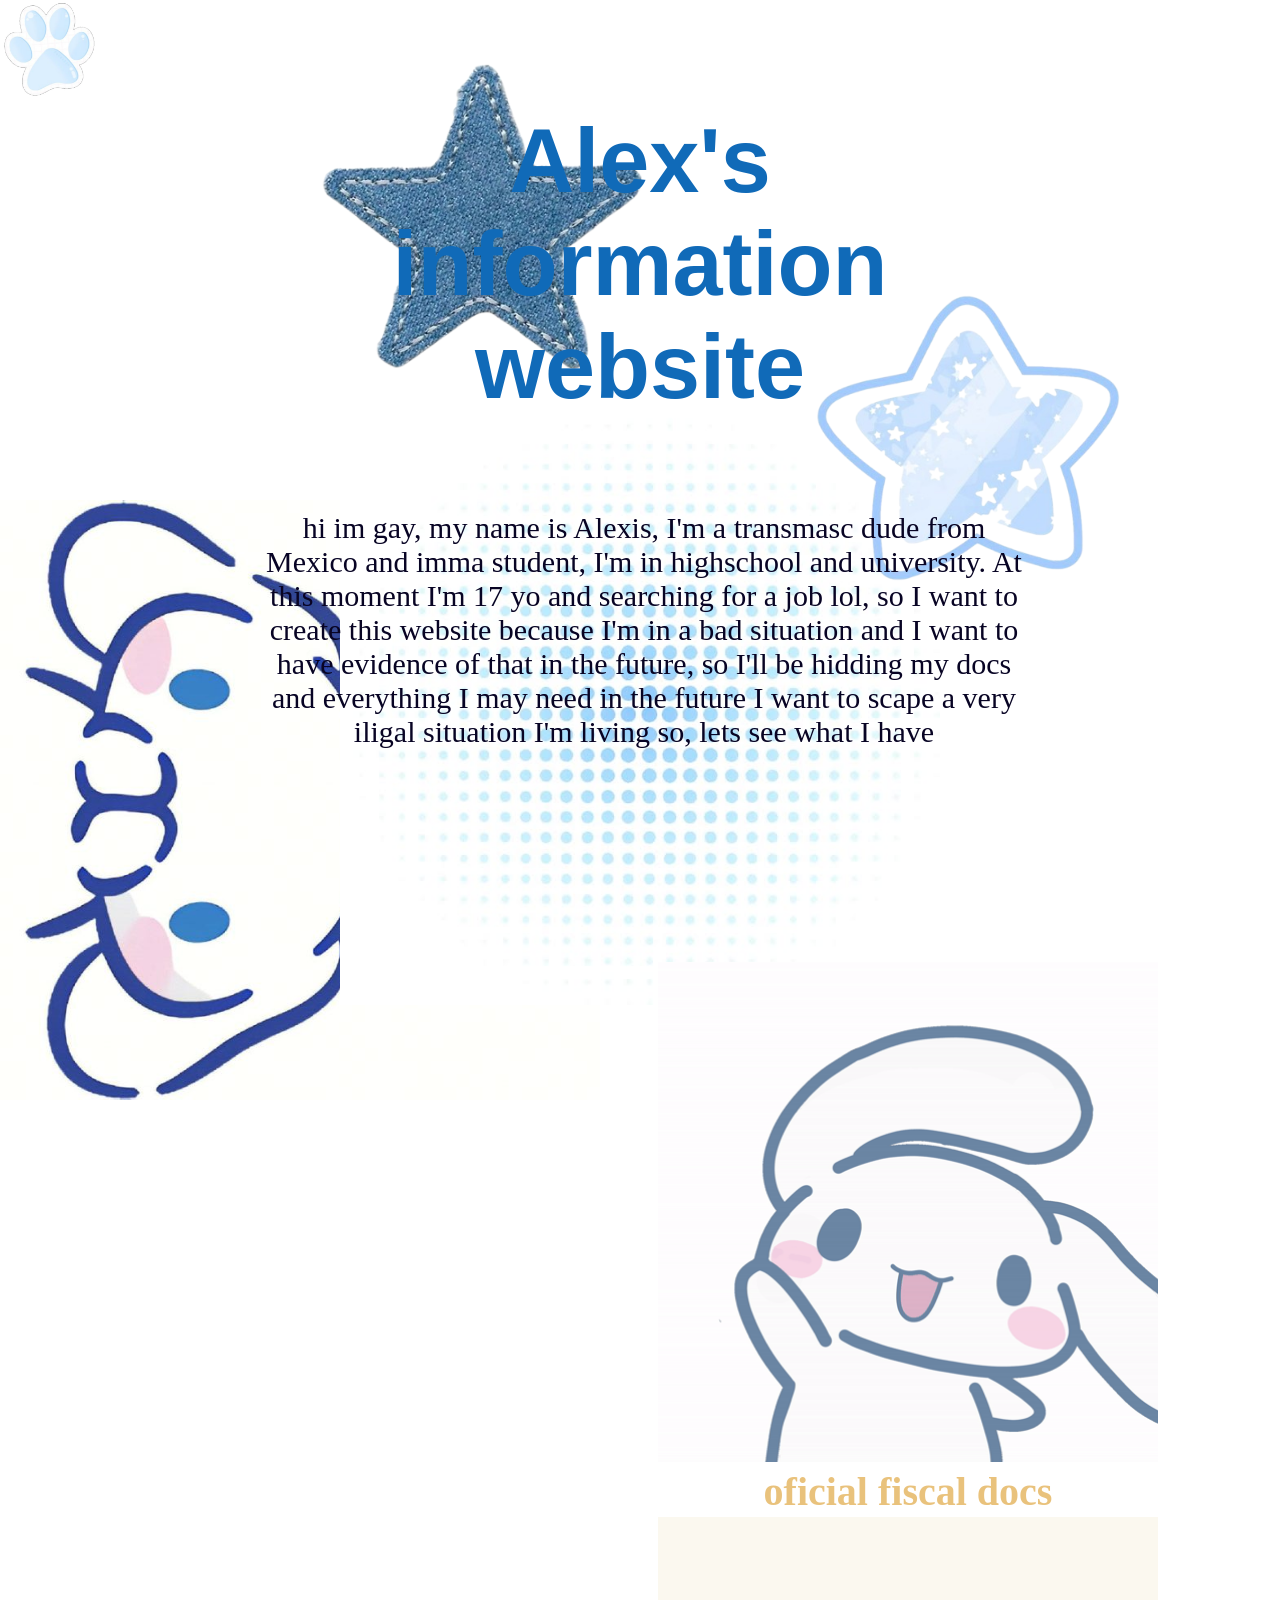
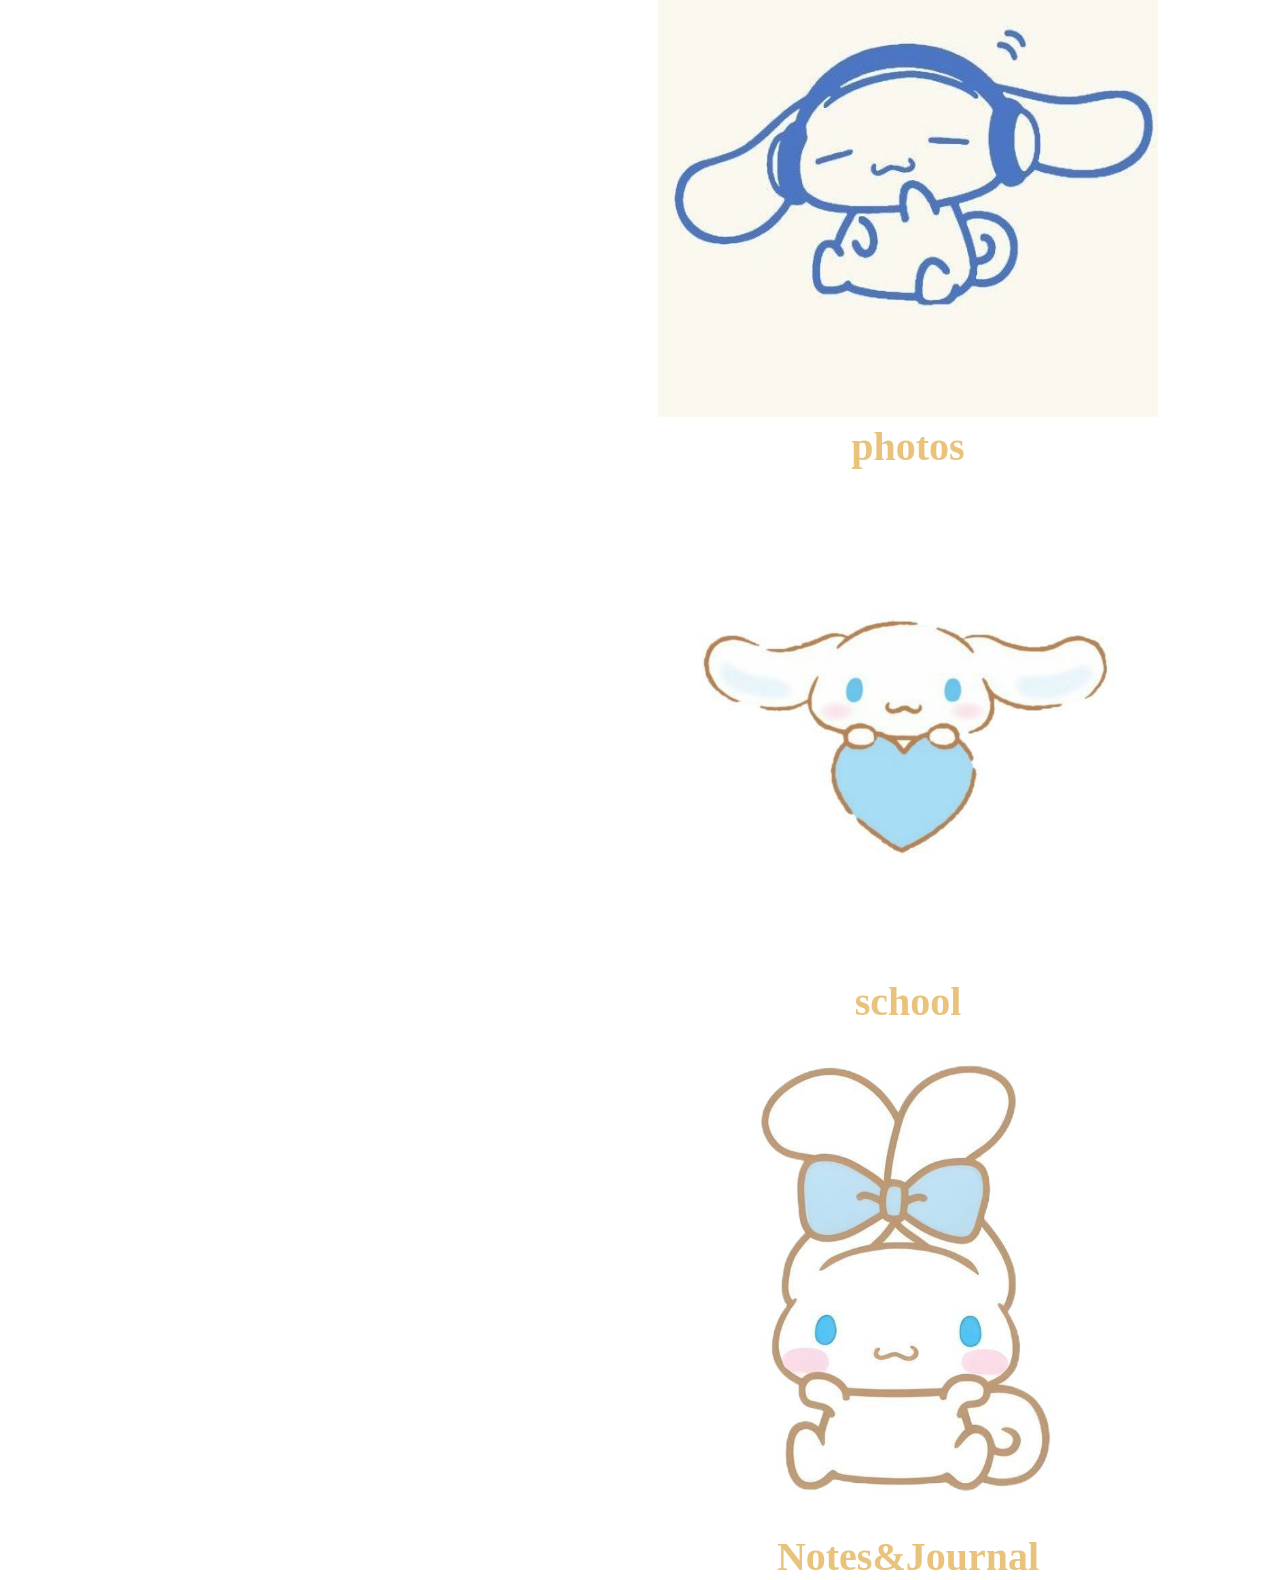
<file: index.html>
<!DOCTYPE html>
<html>
  <head>
   <link rel="icon" href="b.png">
    <title>BOING</title>
     
  </head>
<link rel="stylesheet" href="style.css">

<div class="custom-cursor"><img src="c.png"></div>

 
   <h3> Alex's information website </h3>


   
       <p> hi im gay, my name is Alexis, I'm a transmasc dude from Mexico and imma student, I'm in highschool and university.
        At this moment I'm 17 yo and searching for a job lol, so I want to create this website because
      I'm in a bad situation and I want to have evidence of that in the future, so I'll be hidding my docs and everything I may need in the future
    I want to scape a very iligal situation I'm living so, lets see what I have </p>
          

          <img src="dec3.png" class="star">
          <img src="dec9.png" class="star2">
          <img src="dec8.jpg" class="bg">
          <img src="dec10.jpg" class="side">


          <div id="action-buttons">

          <a href="oficialdocsPW.html"><img src="dec15.gif" class="hi"></a>
          <h1 class="buttton1txt">oficial fiscal docs</h1>
          <a href="photosPW.html"><img src="dec17.jpg" class="button2"></a>
          <h1 class="button2txt">photos</h1>
          <a href="schoolPW.html"><img src="dec14.jpg" class="button3"></a>
          <h1 class="button3txt">school</h1>
          <a href="NotesPW.html"><img src="dec16.jpg" class="button4"></a>
          <h1 class="button4txt">Notes&Journal</h1>

          </div>




          <script src="cursor.js"></script>
        </body>
</html>
</file>
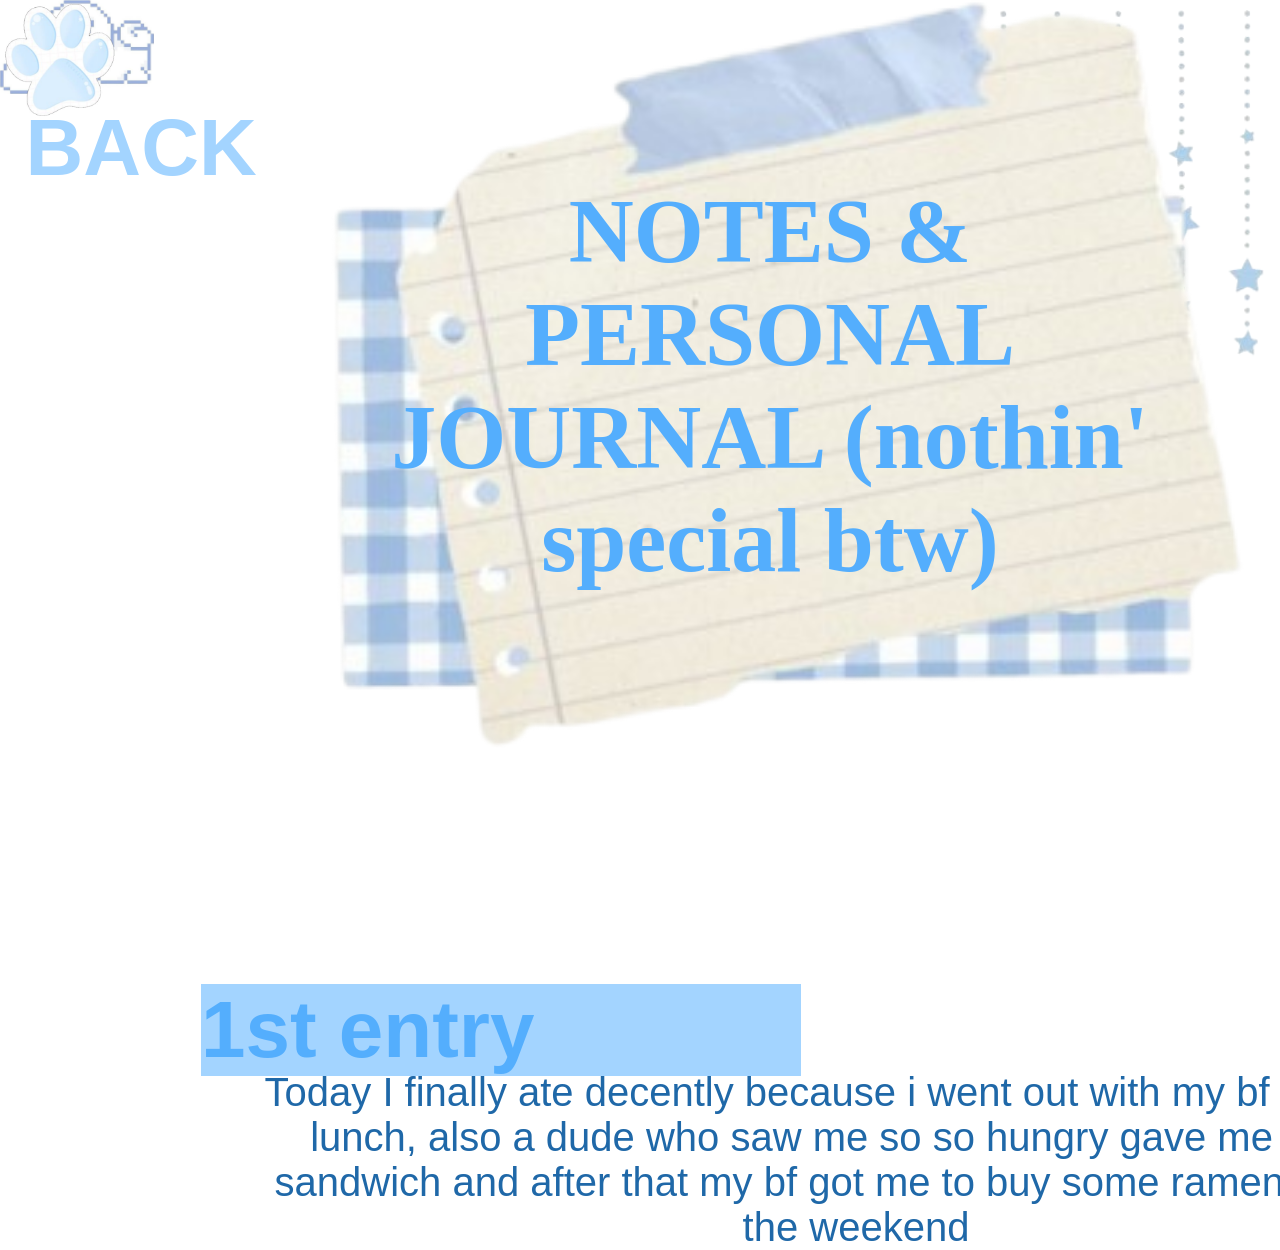
<file: Notes.html>
<!DOCTYPE html>
<html lang="en">
<head>

<link rel="icon" href="b.png">

    <meta charset="UTF-8">
    <meta name="viewport" content="width=device-width, initial-scale=1.0">
    <title>NOTES</title>
</head>
<body>
    <link rel="stylesheet" href="Notes.css">
    
    

    <div class="custom-cursor"><img src="c.png"></div>
    <link rel="stylesheet" href="Notes.css">
    <div class="BB2"><a href="index.html"><img src="cinnamoroll png.jpg" class="back-button"><h2>BACK</h2></a></div>
    
    <h3>NOTES & PERSONAL JOURNAL
        (nothin' special btw)
    </h3>
    <img src="posit.png" class="title">
    <img src="starz.png" class="stars">



    <div class="one">
    <h1 class="one1">1st entry</h1>
    <p class="one12">Today I finally ate decently because i went out with my bf and I had lunch, also a dude who saw me so so hungry gave me a smol sandwich and after that my bf got me to buy some ramen to ate in the weekend</p>
    </div>


    <script src="cursor.js"></script>
</body>
</html>
</file>
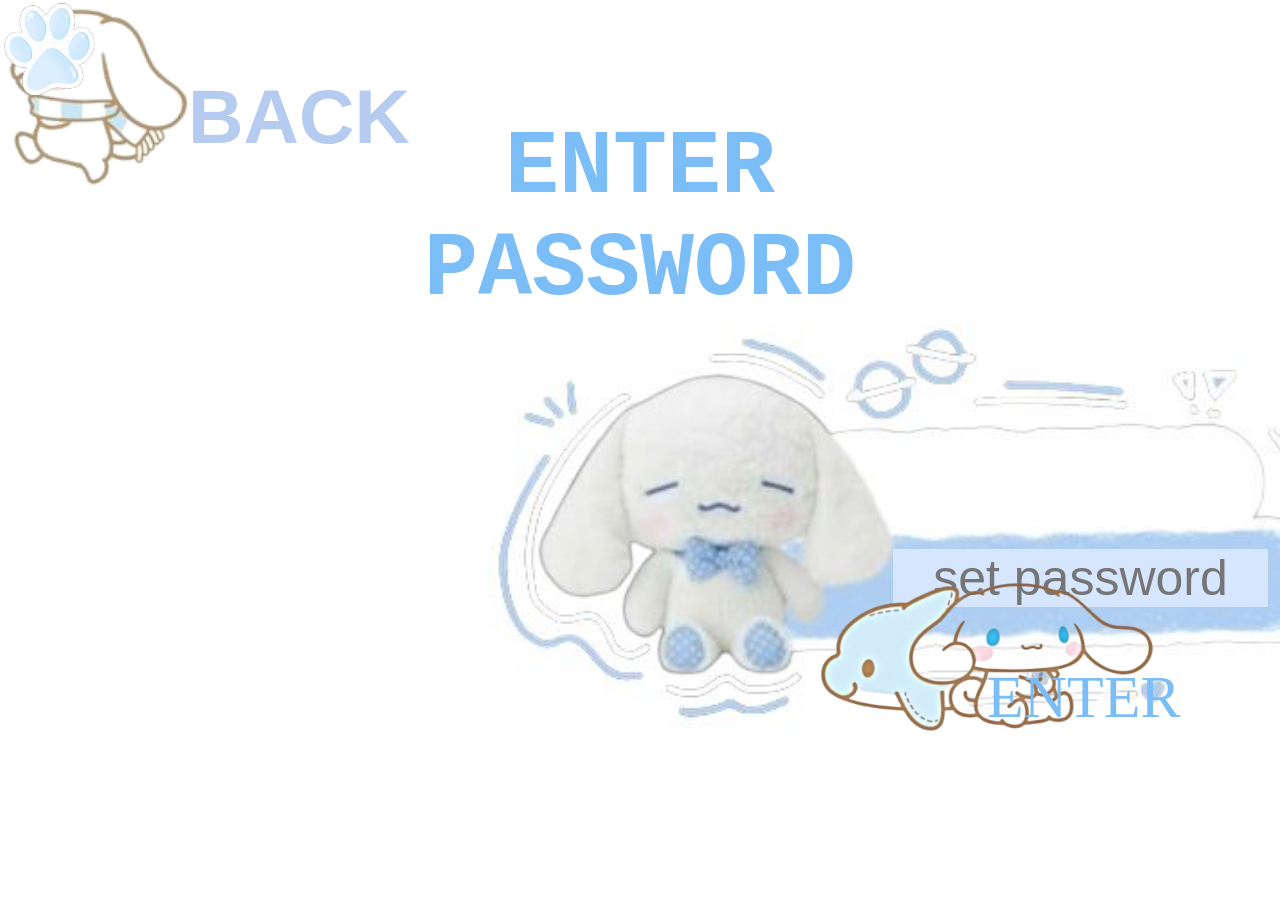
<file: NotesPW.html>
<!DOCTYPE html>
<html lang="en">
<head>
    <link rel="icon" href="b.png">
    <meta charset="UTF-8">
    <meta name="viewport" content="width=device-width, initial-scale=1.0">
    <title>NOTES</title>
</head>
<body>

<link rel="stylesheet" href="PW.css">


    <div class="custom-cursor"><img src="c.png"></div>
    <div class="BB"><a href="index.html"><img src="backPW.png" class="back-button"><h2>BACK</h2></a></div>

 <h3>ENTER PASSWORD</h3>
<div class="holder">

     <div id="password-box">

     <img src="dec7.jpg" class="enter">
     

     <div class = "input-text"><input type="password" id="pword" placeholder="set password" class="BOX"></div>
     <p id="text"></p>
    </div>
</div>
   

<div class="ENTER"  onclick="verify()"> 
     <img src="press.png" class="press">
     <p >ENTER</p>
</div>

    </div>
     
    <script src="cursor.js"></script>
    <script src="Notes.js"></script>
</body>
</html>
</file>
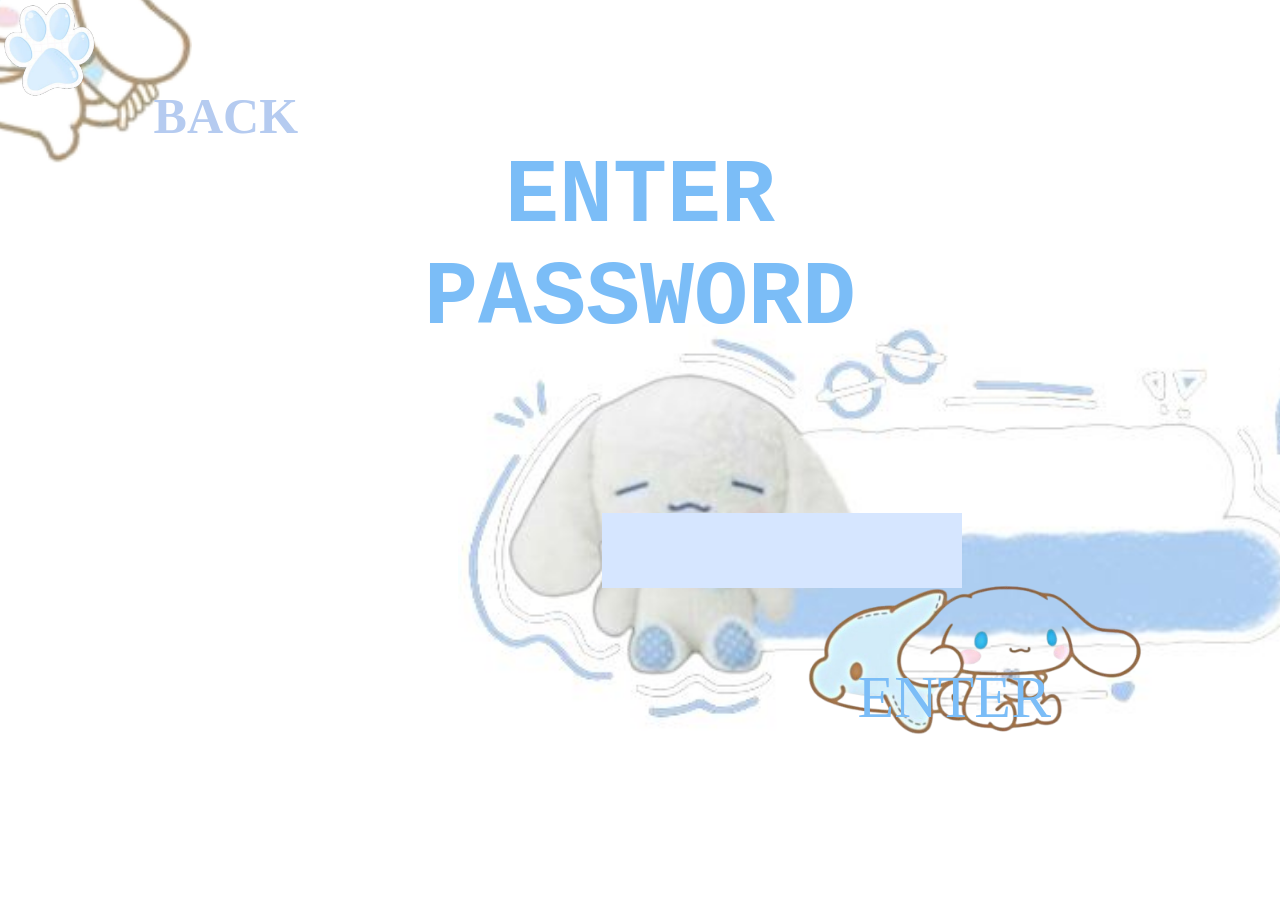
<file: OFICIAL DOCS PW.html>
<!DOCTYPE html>
<html lang="en">
<head>
    <link rel="icon" href="b.png">
    <meta charset="UTF-8">
    <meta name="viewport" content="width=device-width, initial-scale=1.0">
    <title>OFICIAL DOCS</title>
</head>
<body>

<link rel="stylesheet" href="ODPW.css">   
    <div class="custom-cursor"><img src="c.png"></div>
    <div class="BB"><a href="index.html"><img src="backPW.png" class="back-button"><h2>BACK</h2></a></div>



    <h3>ENTER PASSWORD</h3>


<div id="password-box">
     <img src="dec7.jpg" class="enter">

     
     <input type="text" class="BOX">
</div>


<div class="ENTER">
     <img src="press.png" class="press">
     <p>ENTER</p>
</div>

    </div>
     


    <script src="cursor.js"></script>
</body>
</html>
</file>
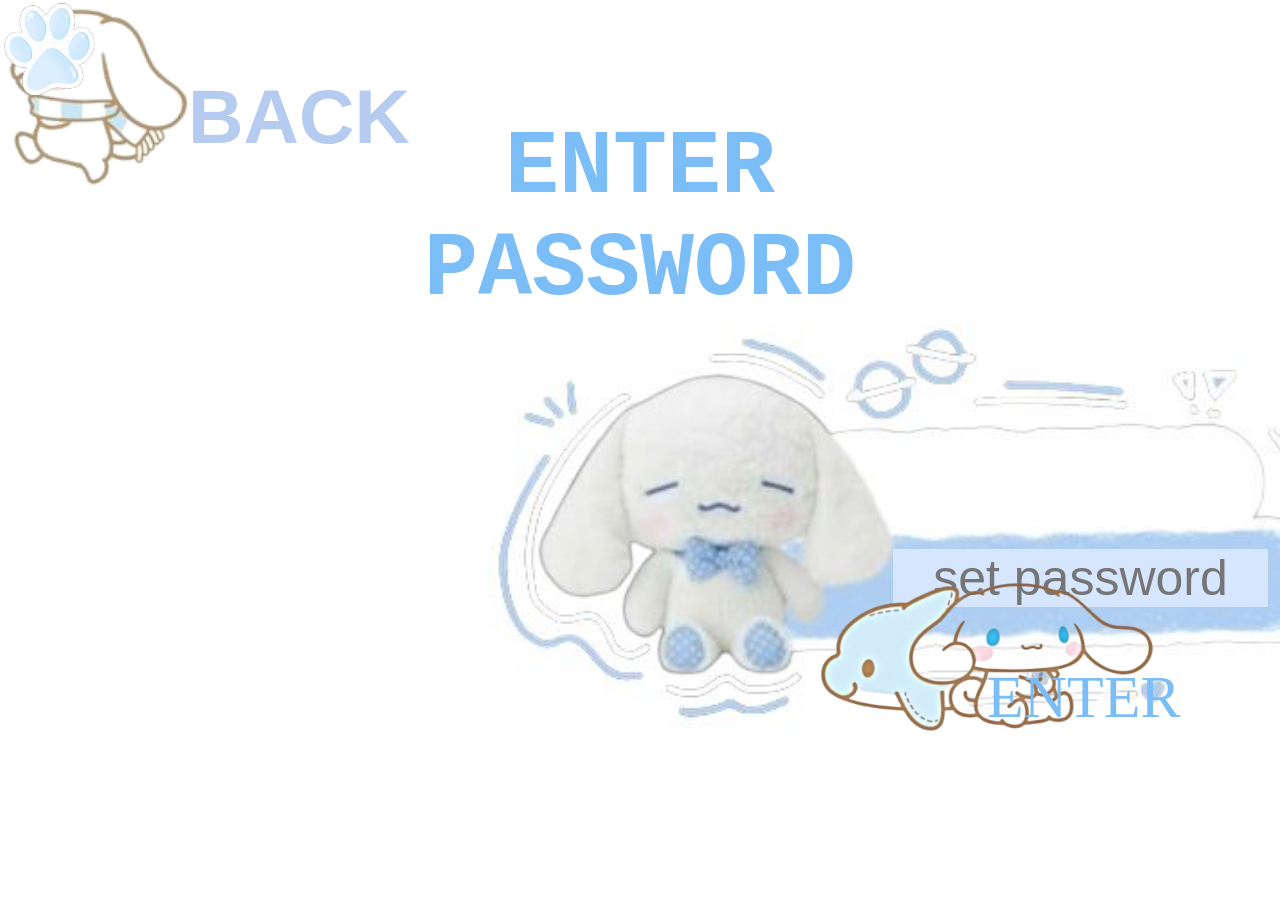
<file: oficialdocsPW.html>
<!DOCTYPE html>
<html lang="en">
<head>
    <link rel="icon" href="b.png">
    <meta charset="UTF-8">
    <meta name="viewport" content="width=device-width, initial-scale=1.0">
    <title>OFICIAL DOCS</title>
</head>
<body>

<link rel="stylesheet" href="PW.css">


    <div class="custom-cursor"><img src="c.png"></div>
    <div class="BB"><a href="index.html"><img src="backPW.png" class="back-button"><h2>BACK</h2></a></div>

 <h3>ENTER PASSWORD</h3>
<div class="holder">

     <div id="password-box">

     <img src="dec7.jpg" class="enter">
     

     <div class = "input-text"><input type="password" id="pword" placeholder="set password" class="BOX"></div>
     <p id="text"></p>
    </div>
</div>
   

<div class="ENTER"  onclick="verify()"> 
     <img src="press.png" class="press">
     <p >ENTER</p>
</div>

    </div>
     
    <script src="cursor.js"></script>
    <script src="oficialdocsPW.js"></script>
</body>
</html>
</file>
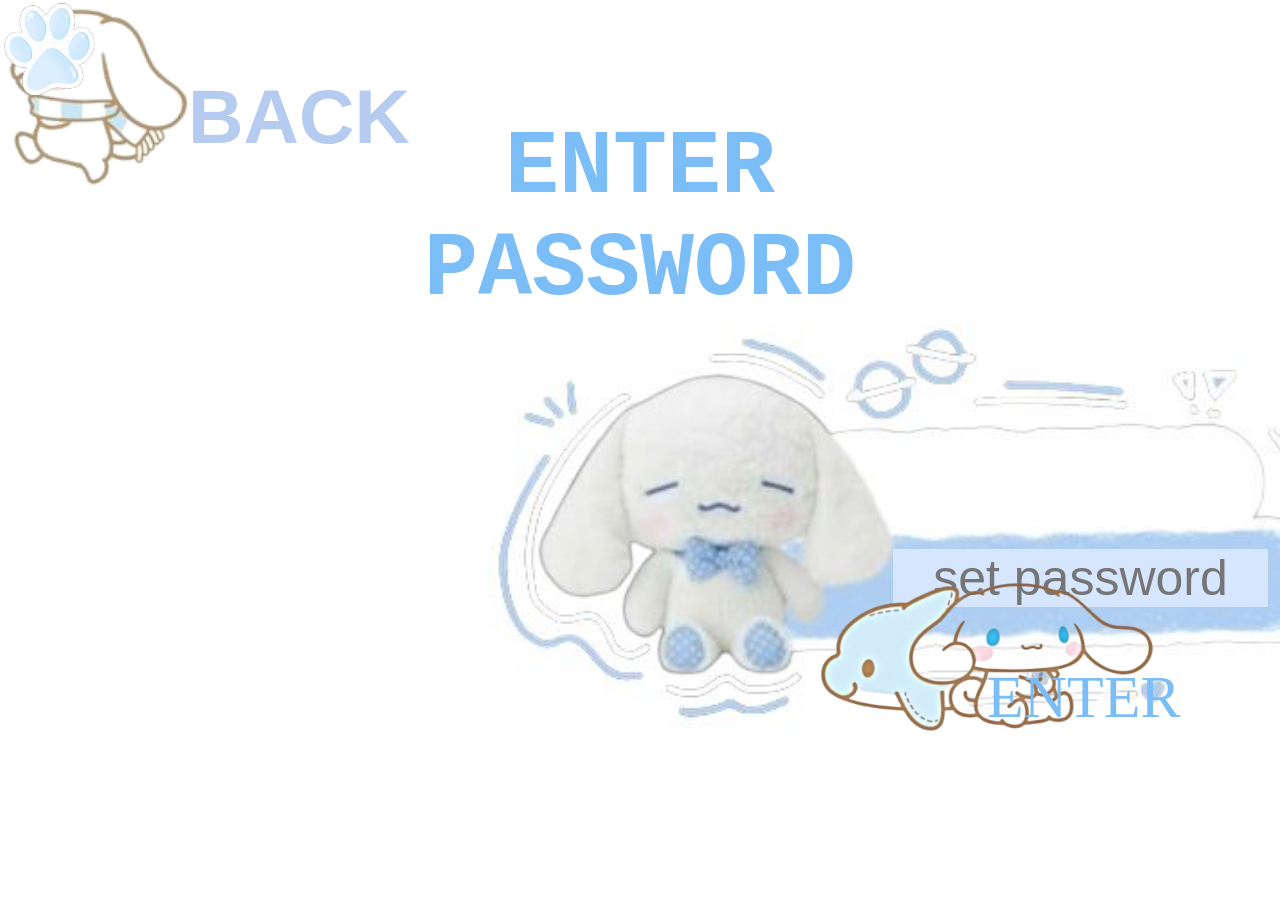
<file: photosPW.html>
<!DOCTYPE html>
<html lang="en">
<head>
    <link rel="icon" href="b.png">
    <meta charset="UTF-8">
    <meta name="viewport" content="width=device-width, initial-scale=1.0">
    <title>PHOTOS</title>
</head>
<body>

<link rel="stylesheet" href="PW.css">


    <div class="custom-cursor"><img src="c.png"></div>
    <div class="BB"><a href="index.html"><img src="backPW.png" class="back-button"><h2>BACK</h2></a></div>

 <h3>ENTER PASSWORD</h3>
<div class="holder">

     <div id="password-box">

     <img src="dec7.jpg" class="enter">
     

     <div class = "input-text"><input type="password" id="pword" placeholder="set password" class="BOX"></div>
     <p id="text"></p>
    </div>
</div>
   

<div class="ENTER"  onclick="verify()"> 
     <img src="press.png" class="press">
     <p >ENTER</p>
</div>

    </div>
     
    <script src="cursor.js"></script>
    <script src="photosPW.js"></script>
</body>
</html>
</file>
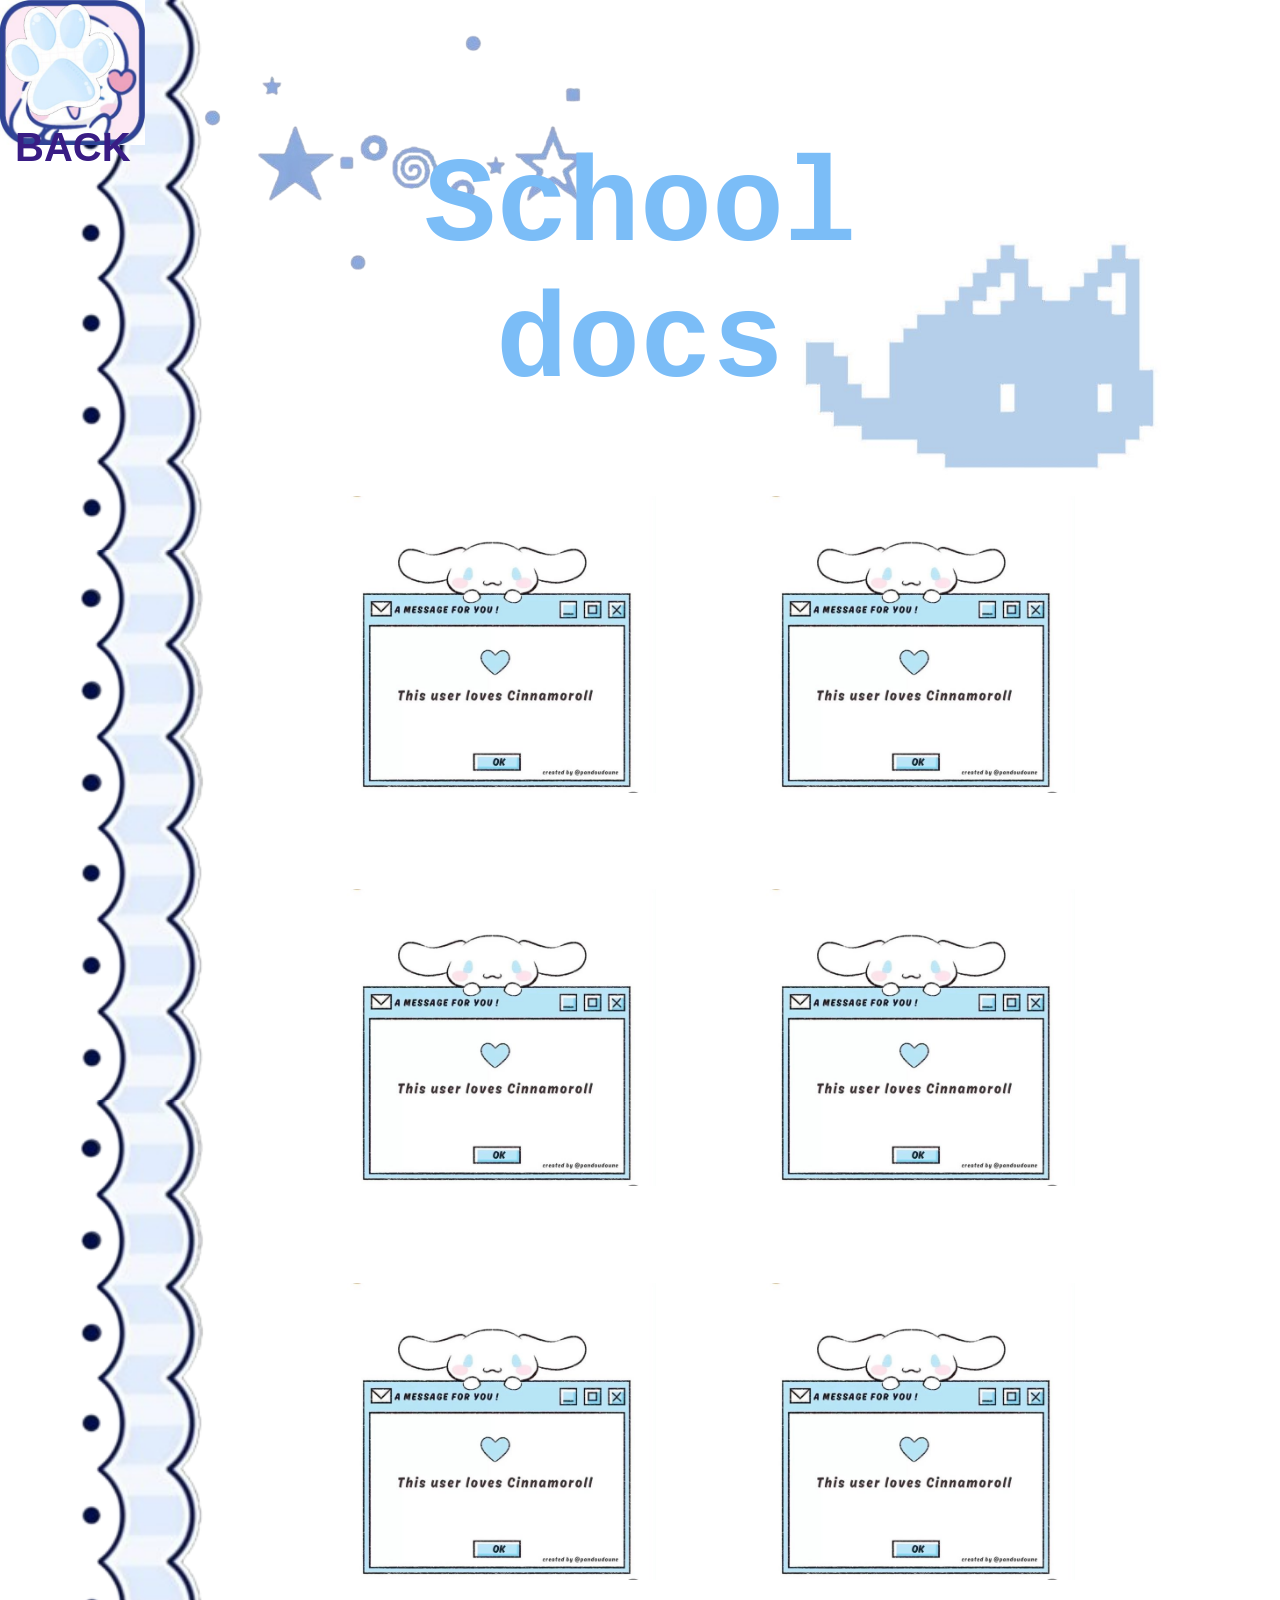
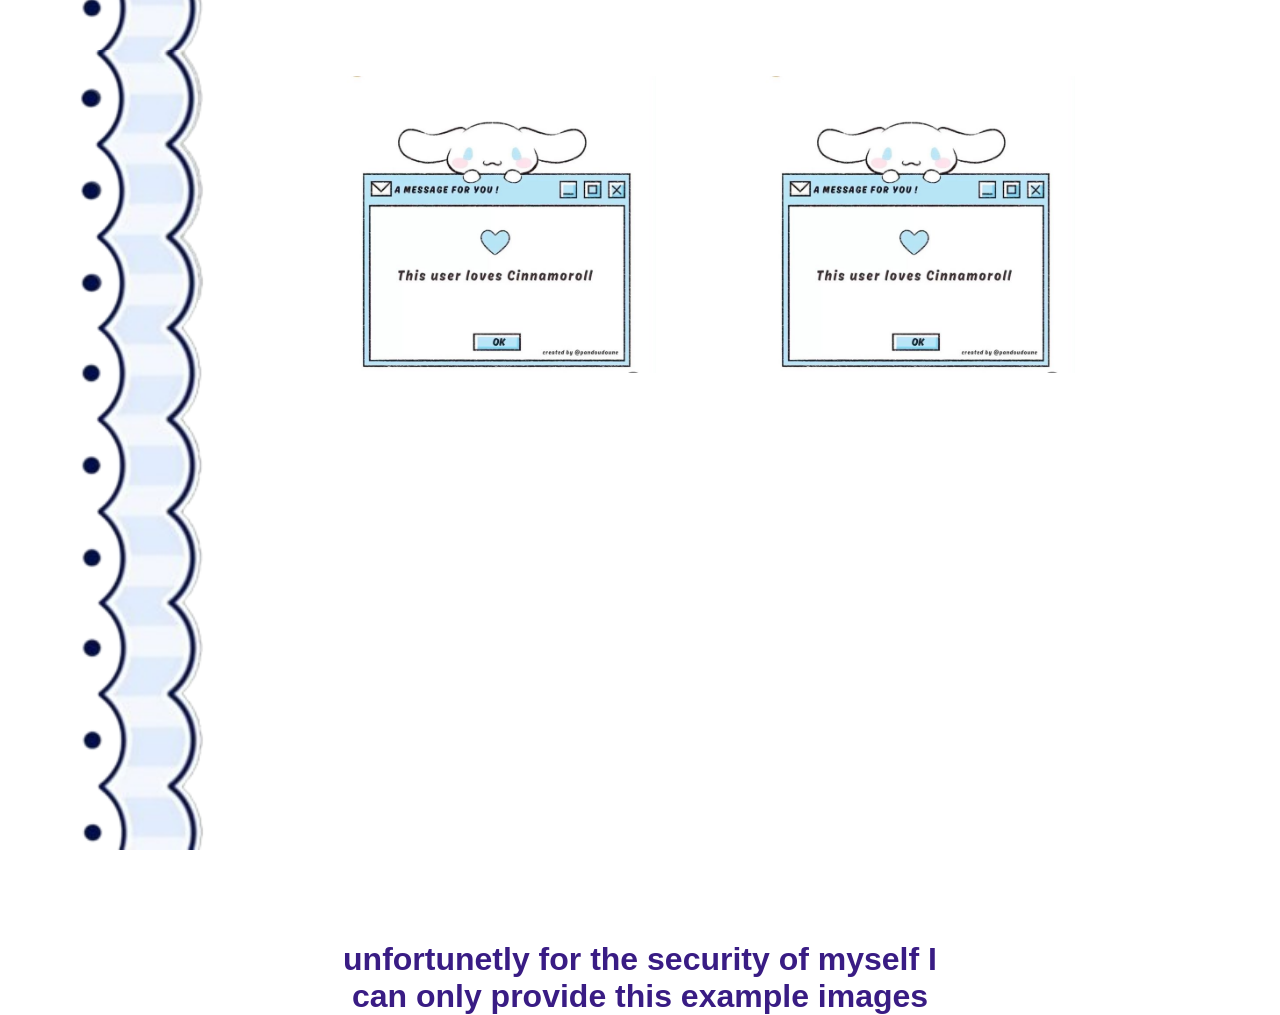
<file: school.html>
<!DOCTYPE html>
<html lang="en">
<head>

<link rel="icon" href="b.png">

    <meta charset="UTF-8">
    <meta name="viewport" content="width=device-width, initial-scale=1.0">
    <title>SCHOOL</title>
</head>
<body>
    <div class="custom-cursor"><img src="c.png"></div>
    <link rel="stylesheet" href="school.css">
    <div class="BB2"><a href="index.html"><img src="back2.jpg" class="back-button"><h2>BACK</h2></a></div>
    
    
    
    <img src="MEW.jpg" class="cat">
    <img src="Rentry.png" class="sider">
    <img src="Rentry.png" class="sider2">
    <img src="Rentry.png" class="sider3">
    <img src="Rentry.png" class="sider4">
    <img src="dec5.png" class="stars">


    <h3>School docs</h3>
    



<div class="img">
    <img src="example2.jpg" alt="cinnamonroll" class="example">
    <img src="example2.jpg" alt="cinnamonroll" class="example">
    <img src="example2.jpg" alt="cinnamonroll" class="example">
    <img src="example2.jpg" alt="cinnamonroll" class="example">
    <img src="example2.jpg" alt="cinnamonroll" class="example">
    <img src="example2.jpg" alt="cinnamonroll" class="example">
    <img src="example2.jpg" alt="cinnamonroll" class="example">
    <img src="example2.jpg" alt="cinnamonroll" class="example">
</div>

<h1>unfortunetly for the security of myself I can only provide this example images</h1>

    <script src="cursor.js"></script>
</body>
</html>
</file>
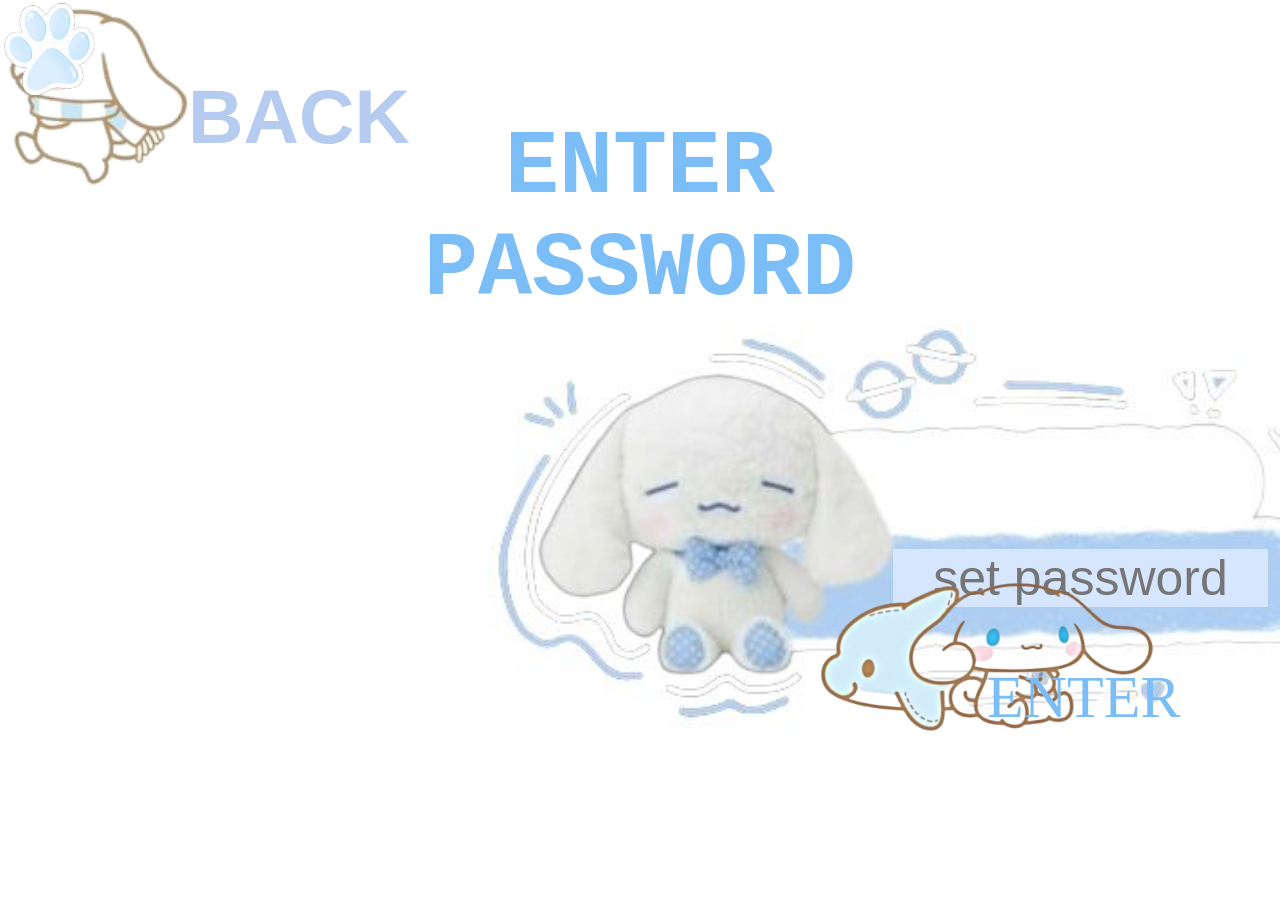
<file: schoolPW.html>
<!DOCTYPE html>
<html lang="en">
<head>
    <link rel="icon" href="b.png">
    <meta charset="UTF-8">
    <meta name="viewport" content="width=device-width, initial-scale=1.0">
    <title>SCHOOL</title>
</head>
<body>

<link rel="stylesheet" href="PW.css">


    <div class="custom-cursor"><img src="c.png"></div>
    <div class="BB"><a href="index.html"><img src="backPW.png" class="back-button"><h2>BACK</h2></a></div>

 <h3>ENTER PASSWORD</h3>
<div class="holder">

     <div id="password-box">

     <img src="dec7.jpg" class="enter">
     

     <div class = "input-text"><input type="password" id="pword" placeholder="set password" class="BOX"></div>
     <p id="text"></p>
    </div>
</div>
   

<div class="ENTER"  onclick="verify()"> 
     <img src="press.png" class="press">
     <p >ENTER</p>
</div>

    </div>
     
    <script src="cursor.js"></script>
    <script src="schoolPW.js"></script>
</body>
</html>
</file>
<file: style.css>
body {
    background: rgb(255, 255, 255);
    font-family: 'Lucida Sans', 'Lucida Sans Regular', 'Lucida Grande', 'Lucida Sans Unicode', Geneva, Verdana, sans-serif;
    font-size: medium;
    
    text-align: center;
    height: 2000px;
    width: 1500px;

    cursor: none;
}

.custom-cursor {
    position: fixed;
    width: 11%;
    height: 11%;
    pointer-events: none;
    display: flex;
    top: 0;
    left: 0;
    background-color: transparent;
    z-index: 999;
}

h3{
    color: rgb(16, 106, 184);
    font-size: 90px;
    
    position: absolute;
    padding: 0;
    top: 20px;
    left: 50%;
    transform: translateX(-50%);
    font-family: Verdana, Geneva, Tahoma, sans-serif;


    z-index: 100;
}

h1 {
    color: rgba(216, 149, 26, 0.571);
    font-size: 40px;
    margin: 0;
    position: relative;
    font-family: 'Times New Roman', Times, serif;
    z-index: 93;
}

p{
    position: absolute;
    color: rgb(8, 4, 36);
    font-size: 30px;
    font-family: Cambria, Cochin, Georgia, Times, 'Times New Roman', serif;
    
    text-align: center;
    
    top: 25%;
    padding: 20%;

    z-index: 99;
}





.bg {
    position: absolute;
    width: 600px;
    height: auto;
    top: 45%;
    left: 50%;
    transform: translateX(-50%);
    z-index: 49;
}





.star{
    position: absolute;
    width: 450px;
    height: auto;
    top: 0;
    left: 20%;
    z-index: 50;
}
.star:hover {
    filter: brightness(111%);
}

.star2{
    position:absolute;
    width: 400px;
    height: auto;
    top: 250px;
    left: 60%;
    z-index: 50;
}
.star2:hover {
    filter: brightness(108%);
}


.side{
    position: absolute;
    width: 600px;
    height: auto;
    top: 500px;
    transform: rotate(90deg);
    left: 0%;
    
}
.side:hover {
    filter: brightness(111%);
    
}


/*BUTTONS*/
#action-buttons {
    position: absolute;
    align-items: center;
    width: 600px;
    margin-top: 600px;
    justify-content: center;
    width: 1800px;
    height: fit-content;
    top: 40%;
    z-index: 51;
}


.hi {
    position: relative;
    width: 500px;
    height: auto;
    justify-content: center;
    padding: 2px;
    z-index: 103;
}
.hi:hover {
    filter: brightness(105%);
    transition: 2s;
    transform: scale(1.2);
}


.button2 {
    position: relative;
    width: 500px;
    height: auto;
    justify-content: center;
    padding: 2px;
    align-items: center;
    z-index: 102;
}
.button2:hover {
    filter: brightness(105%);
    transition: 2s;
    transform: scale(1.2);
}


.button3 {
    position: relative;
    width: 500px;
    height: auto;
    justify-content: center;
    padding: 2px;
    align-items: center;
    z-index: 102;
}
.button3:hover {
    filter: brightness(105%);
    transition: 2s;
    transform: scale(1.2);
}

.button4 {
    position: relative;
    width: 500px;
    height: auto;
    justify-content: center;
    padding: 2px;
    align-items: center;
    z-index: 102;
}
.button4:hover {
    filter: brightness(105%);
    transition: 2s;
    transform: scale(1.2);
}
</file>
<file: Notes.css>
body {
    
    width: 1000px;
    height: auto;

    background-color: #ffff;
    font-family: 'Courier New', Courier, monospace;
    font-size: medium;
    align-items: center;
    justify-content: center;
    
    cursor: none;
}

h3 {
    font-family: fantasy;
    font-size: 90px;
    position: absolute;
    left: 25%;
    top: 10%;
    color: #54aefd;
    border: 40px #a3d4ff;
    text-align: center;
    width: 900px;
    z-index: 5;
}
h3:hover {
    filter: brightness(109%);
}

h2 {
    position: absolute;
    font-family: Impact, Haettenschweiler, 'Arial Narrow Bold', sans-serif;
    font-size: 80px;
    left: 2%;
    top: 4%;
    color: #a3d4ff;
    z-index: 3;
}
H2:hover {
    filter: brightness(109%);
    transform: scale(0.9, 0.9);
}

h1 {
    position: absolute;
    font-family: Arial, Helvetica, sans-serif;
    font-size: 80px;
    left: 20%;
    color: #54aefd;
    top: 0%;
}

p {
    position: absolute;
    font-family:  Geneva, Tahoma, sans-serif;
    font-size: 40px;
    text-align: center;
    width: 1200px;
    left: 20%;
    color: #1f68a8;
    top: 10%;
}









.custom-cursor {
    position: fixed;
    width: 120px;
    height: 120px;
    pointer-events: none;
    display: flex;
    top: 0;
    left: 0;
    background-color: transparent;
    z-index: 999;
}

.back-button {
    position: absolute;
    top: 0;
    left: 0%;
    width: 12%;
    height: auto;
    z-index: 2;
}
.back-button:hover {
    transform: scale(1.1, 1.1);
}




.one {
    position: absolute;
    top: 1000px;
    left: 20%;
    
}
.one1 {
    position: absolute;
    top: -70px;
    width: 600px;
    left: -55px;
    background-color: #a3d4ff;
}
.one12 {
    position: absolute;
    top: 30px;
    
}





.title {
    position: absolute;
    width: 1080px;
    height: auto;
    top: 0%;
    left: 21%;
    z-index: 4;
}

.stars {
    position: absolute;
    width: 25%;
    height: auto;
    right: 0%;
    top: 0%;
}
</file>
<file: PW.css>
body {
    background: rgb(255, 255, 255);
    font-family: 'Lucida Sans', 'Lucida Sans Regular', 'Lucida Grande', 'Lucida Sans Unicode', Geneva, Verdana, sans-serif;
    font-size: medium;
    
    text-align: center;
    height: auto;
    width: 1500px;

    cursor: none;
}

.custom-cursor {
    position: fixed;
    width: 11%;
    height: 11%;
    pointer-events: none;
    display: flex;
    top: 0;
    left: 0;
    background-color: transparent;
    z-index: 999;
}

h3{
    color: #7bbdf7;
    font-size: 90px;
    
    position: absolute;
    padding: 0;
    top: 3%;
    left: 50%;
    transform: translateX(-50%);
    font-family:Georgia, cursive, fantasy, monospace;


    z-index: 100;
}
h3:hover {
    filter: brightness(106%);
}










/*NO SCRIPT*/
.BB{
    position: relative;
    width: 100%;
    top: 0%;
    left: 0;
}







.back-button {
    position: absolute;
    top: 0%;
    left: 0%;
    width: 12%;
    height: auto;
    z-index: 899;
}
.back-button:hover {
    filter: brightness(111%);
    transform: scale(1.14, 1.14);
}







h2 {
    color: rgb(181, 203, 240);
    font-size: 480%;
    font-family: Impact, Haettenschweiler, 'Arial Narrow Bold', sans-serif;
    position: absolute;
    top: 0%;
    left: 12%;
    border: 5px;
    border-color: aliceblue;
    z-index: 900;
    
}
h2:hover {
    filter: brightness(106%);
    transform: scale(1.17, 1.17);
}








/*THIS NEEDS A SCRIPT FOR PASSWORD*/
/*SCRIPT NEEDED*/





.holder{
    position: relative;
    left: 50%;
    transform: translateX(-50%);
    display: block;
    width: 100%;
    height: 100%;
}
/*The div that holds the box where you type the password*/
#password-box{
    position: relative;
    top: 0%;
    left: 7%;
    width: 100%;
}

/*this is the big image that holds the input text*/

.enter {
    position: absolute;
    display: block;
    top: 0%;
    left: 25%;
    width: 60%;
}
.enter:hover {
    filter: brightness(104%);
}

/*this is the input text*/
.BOX {
    background-color: rgb(214, 230, 255) ;
    padding: 0px;
    text-align: center;
    font-size: 50px;
    font-family: 'Segoe UI', Tahoma, Geneva, Verdana, sans-serif;
    position: absolute;
    top: 164%;
    
    width: 25%;
    border: #7bbdf7;
    border: 40px;
    left: 97%;
    z-index: 100;
}
.BOX:hover {
    filter: brightness(106%);
}
/*This is the div for the input text*/
.input-text {
    position: relative;
    padding-top: 22%;
    top: 20%;
    left: -45%;
}





/*this is the div for press to enter password button*/
.ENTER {
    position: absolute;
    top: 67%;
    left: 67%;
} 

/*The image*/
.press {
    position: absolute;
    top: -97%;
    left: -40%;
    width: 400px;
} 
.press:hover {
    filter: brightness(109%);
    transform: scale(1.1.2,1.1.2);
}/*the image*/


/*this is p that says the big "ENTER"*/
p {
    font-family: fantasy, cursive;
    font-size: 60px;
    color: #7bbdf7;
    position: relative;
    top: 67%;
    left: 67%;
}
p:hover {
    filter: brightness(106%);
    transform: scale(1.4,1.4);
}
</file>
<file: ODPW.css>
body {
    background: rgb(255, 255, 255);
    font-family: 'Lucida Sans', 'Lucida Sans Regular', 'Lucida Grande', 'Lucida Sans Unicode', Geneva, Verdana, sans-serif;
    font-size: medium;
    
    text-align: center;
    height: auto;
    width: 1500px;

    cursor: none;
}

.custom-cursor {
    position: fixed;
    width: 11%;
    height: 11%;
    pointer-events: none;
    display: flex;
    top: 0;
    left: 0;
    background-color: transparent;
    z-index: 122;
}

h3{
    color: #7bbdf7;
    font-size: 90px;
    
    position: absolute;
    padding: 0;
    top: 56px;
    left: 50%;
    transform: translateX(-50%);
    font-family:Georgia, cursive, fantasy, monospace;


    z-index: 100;
}
h3:hover {
    filter: brightness(112%);
}
h2 {
    color: rgb(181, 203, 240);
    font-size: 50px;
    font-family: cursive;
    position: absolute;
    top: 5%;
    left: 12%;
    border: 5px;
    border-color: aliceblue;
}

p {
    font-family: fantasy, cursive;
    font-size: 60px;
    color: #7bbdf7;
    position: absolute;
    top: 67%;
    left: 67%;
}




.back-button {
    position: absolute;
    top: -10%;
    left: -5%;
    width: 20%;
    height: auto;
}
.back-button:hover {
    filter: brightness(111%);
}

.enter {
    position: relative;
    top: 30%;
    left: 10%;
    width: 900px;
}
.enter:hover {
    filter: brightness(104%);
}

.BOX {
    background-color: rgb(214, 230, 255) ;
    padding: 30px;
    text-align: center;
    position: absolute;
    top: 57%;
    width: 300px;
    border: #7bbdf7;
    border: 40px;
    left: 47%;
    z-index: 100;
}
.BOX:hover {
    filter: brightness(106%);
}

.press {
    position: absolute;
    top: 47%;
    left: 60%;
    width: 400px;
}
.press:hover {
    filter: brightness(109%);
    transform: scale(1.1.2,1.1.2);
}
p:hover {
    filter: brightness(106%);
    transform: scale(1.4,1.4);
}
</file>
<file: school.css>
body {
    background: rgb(255, 255, 255);
    font-family: 'Lucida Sans', 'Lucida Sans Regular', 'Lucida Grande', 'Lucida Sans Unicode', Geneva, Verdana, sans-serif;
    font-size: medium;
    
    text-align: center;
    height: auto;
    width: 1500px;
 cursor: none;
}
.custom-cursor {
    position: fixed;
    width: 120px;
    height: 120px;
    pointer-events: none;
    display: flex;
    top: 0;
    left: 0;
    background-color: transparent;
    z-index: 999;
}
h3 {
    color: #7bbdf7;
    font-size: 120px;
    
    position: absolute;
    padding: 0;
    top: 20px;
    left: 50%;
    transform: translateX(-50%);
    font-family:cursive, fantasy, monospace, 'Courier New', Courier, monospace;


    z-index: 100;
    
}
h3:hover {
    filter: brightness(112%);
}
h2 {
    color: #391c84;
    font-size: 40px;
    font-family: 'Gill Sans', 'Gill Sans MT', Calibri, 'Trebuchet MS', sans-serif;
    position: absolute;
    text-align: center;
    top: 92px;
    left: 15px;
    border: 13px;
    border-color: aliceblue;
    z-index: 4;
    
}
   


/*BUTTONS*/

.back-button {
    position: absolute;
    top: 0;
    left: 0;
    width: 145px;
    height: auto;
    z-index: 4;
}


/*DECORATIONS*/

.cat {
    position: absolute;
    left: 60%;
    top: 120px;
    width: 480px;
    height: auto;
    z-index: 3;
}
.cat:hover {
    filter: brightness(111%);
}
.sider {
    position: absolute;
    left: -10px;
    top: 0;
    width: 800px;
    height: 800px;
    z-index: 2;
    
}
.sider2 {
    position: absolute;
    left: -10px;
    top: 550px;
    width: 800px;
    height: 800px;
    z-index: 2;
    
}
.sider3 {
    position: absolute;
    left: -10px;
    top: 1100px;
    width: 800px;
    height: 800px;
    z-index: 2;
    
}
.sider4 {
    position: absolute;
    left: -10px;
    top: 1650px;
    width: 800px;
    height: 800px;
    z-index: 2;
    
}
.stars {
    position: absolute;
    left: 150px;
    top: -100px;
    width: 500px;
    height: auto;
    z-index: 4;
}
.stars:hover {
    filter: brightness(111%);
}




/*CONTENT*/
.img{
    position: absolute;
    top: 50%;
    left: 10%;
    z-index: 990;
}
.example {
    width: 28%;
    padding: 4%;
}
.example:hover{
    transform: scale(1.2, 1.2);
    filter: brightness(109%);
}


/*ADV*/
h1{
    position: absolute;
    color: #391c84;
    left: 50%;
    transform: translateX(-50%);
    top: 280%;
    z-index: 991;
}
</file>
